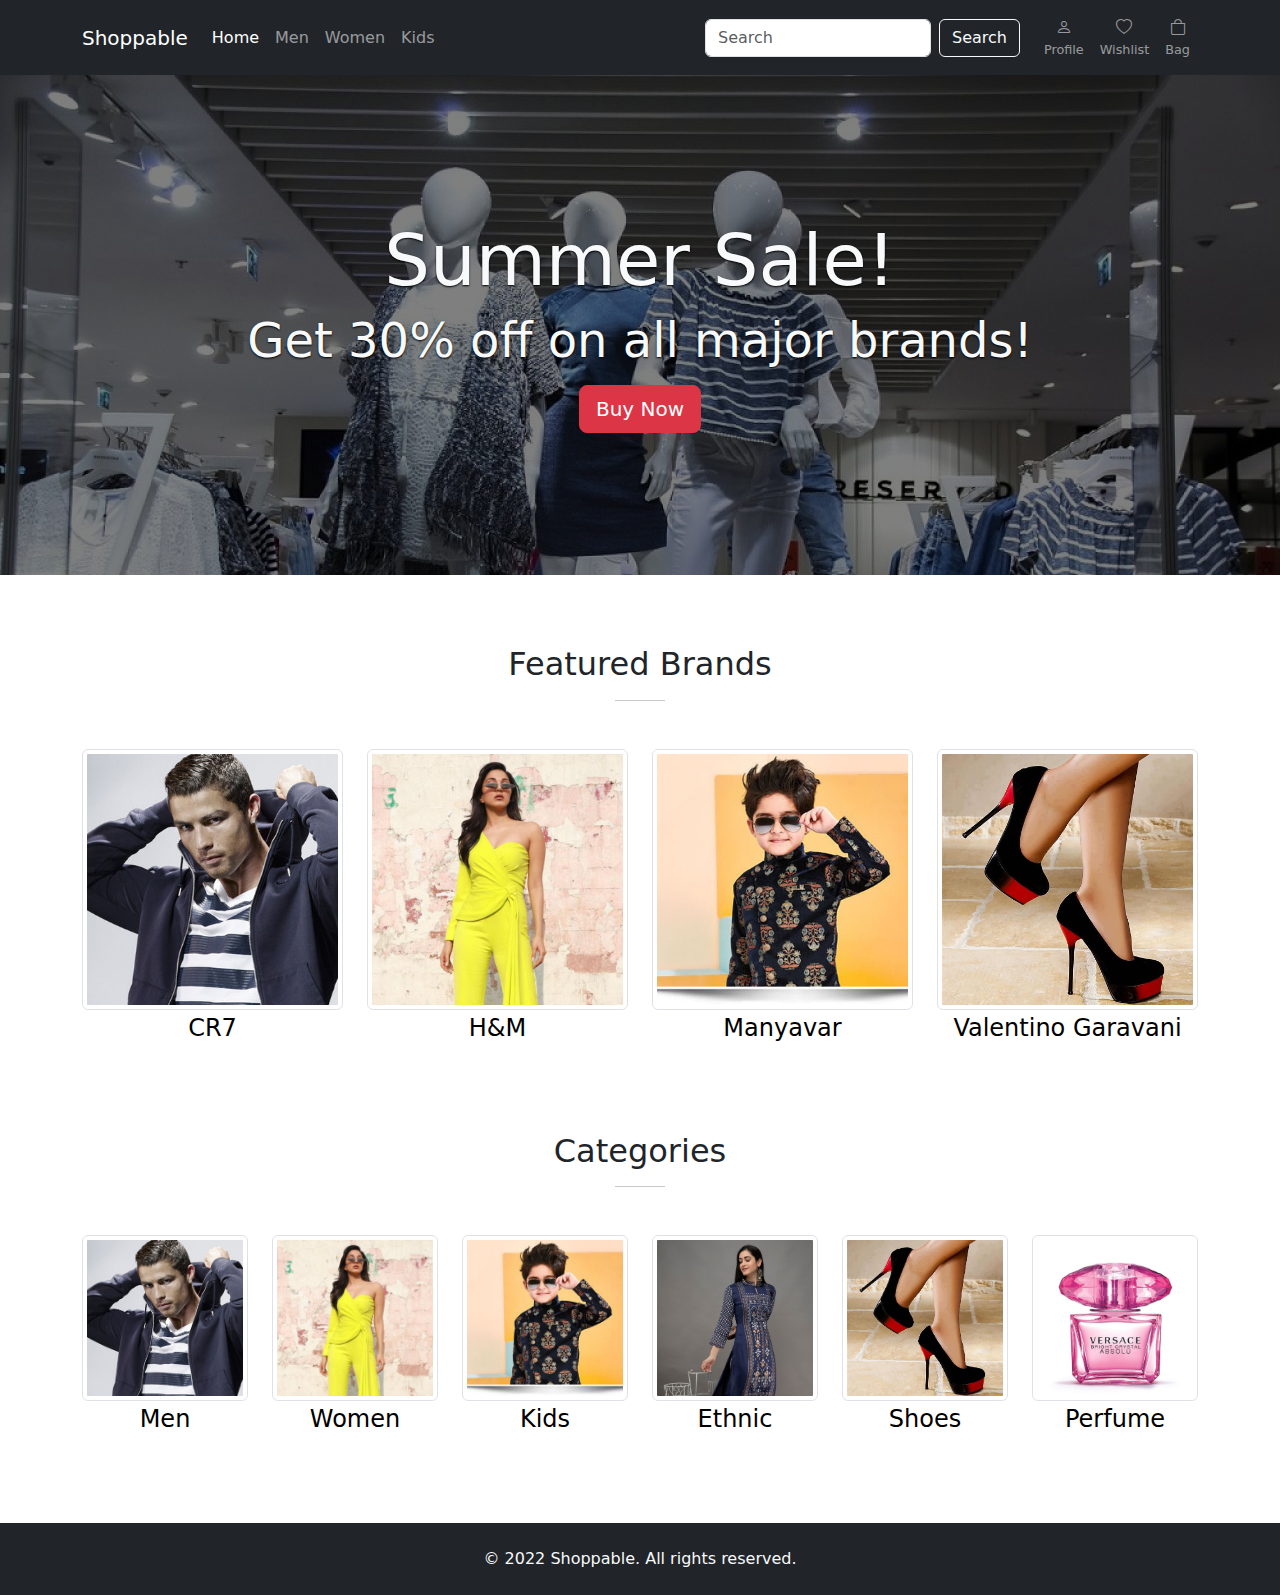
<file: index.html>
<!DOCTYPE html>
<html lang="en">

<head>
    <meta charset="UTF-8">
    <meta http-equiv="X-UA-Compatible" content="IE=edge">
    <meta name="viewport" content="width=device-width, initial-scale=1.0">
    <title>Shoppable</title>

    <link rel="stylesheet" href="https://cdn.jsdelivr.net/npm/bootstrap@5.2.0/dist/css/bootstrap.min.css">
    <link rel="stylesheet" href="style.css">
</head>

<body>
    <header class="sticky-top">
        <nav class="navbar navbar-expand-lg navbar-dark bg-dark">
            <div class="container">
                <a class="navbar-brand" href="index.html">Shoppable</a>
                <div class="navbar-nav ms-auto me-4 btn-nav-search">
                    <a href="#" class="nav-link">
                        <i class="bi bi-search"></i>
                    </a>
                </div>
                <button class="navbar-toggler" type="button" data-bs-toggle="collapse"
                    data-bs-target="#navbarSupportedContent" aria-controls="navbarSupportedContent"
                    aria-expanded="false" aria-label="Toggle navigation">
                    <span class="navbar-toggler-icon"></span>
                </button>
                <div class="collapse navbar-collapse" id="navbarSupportedContent">
                    <ul class="navbar-nav me-auto mb-2 mb-lg-0">
                        <li class="nav-item">
                            <a class="nav-link active" href="index.html">Home</a>
                        </li>
                        <li class="nav-item">
                            <a class="nav-link" href="products.html">Men</a>
                        </li>
                        <li class="nav-item">
                            <a class="nav-link" href="products.html">Women</a>
                        </li>
                        <li class="nav-item">
                            <a class="nav-link" href="products.html">Kids</a>
                        </li>
                    </ul>
                    <form class="d-none d-lg-flex" role="search">
                        <input class="form-control me-2" type="search" placeholder="Search" aria-label="Search">
                        <button class="btn btn-outline-light" type="submit">Search</button>
                    </form>
                    <ul class="navbar-nav ms-lg-3 mb-2 mb-lg-0">
                        <li class="nav-item">
                            <a class="nav-link nav-icon" href="#">
                                <i class="bi bi-person"></i>
                                <span class="small">Profile</span>
                            </a>
                        </li>
                        <li class="nav-item">
                            <a class="nav-link nav-icon" href="#">
                                <i class="bi bi-heart"></i>
                                <span class="small">Wishlist</span>
                            </a>
                        </li>
                        <li class="nav-item">
                            <a class="nav-link nav-icon" href="#">
                                <i class="bi bi-bag"></i>
                                <span class="small">Bag</span>
                            </a>
                        </li>
                    </ul>
                </div>
            </div>
        </nav>
    </header>

    <div class="banner d-flex align-items-center justify-content-center">
        <div class="text-light text-center">
            <h1 class="display-2 text-shadow">Summer Sale!</h1>
            <p class="display-5 text-shadow">Get 30% off on all major brands!</p>
            <a class="btn btn-danger btn-lg" href="products.html">Buy Now</a>
        </div>
    </div>

    <div class="container app-section">
        <div class="text-center mb-5">
            <h2>Featured Brands</h2>
            <hr class="center">
        </div>
        <div class="row">
            <div class="col-6 col-lg-3 d-flex justify-content-center">
                <a href="products.html">
                    <figure>
                        <div class="img-wrapper">
                            <img src="mens.jpg" class="img-thumbnail category-img" alt="Men's Clothings">
                        </div>
                        <figcaption>CR7</figcaption>
                    </figure>
                </a>
            </div>
            <div class="col-6 col-lg-3 d-flex justify-content-center">
                <a href="products.html">
                    <figure>
                        <div class="img-wrapper">
                            <img src="women.jpg" class="img-thumbnail category-img"
                                alt="Women's Clothings">
                        </div>
                        <figcaption>H&amp;M</figcaption>
                    </figure>
                </a>
            </div>
            <div class="col-6 col-lg-3 d-flex justify-content-center">
                <a href="products.html">
                    <figure>
                        <div class="img-wrapper">
                            <img src="kids.jpg" class="img-thumbnail category-img" alt="Kid's Clothing">
                        </div>
                        <figcaption>Manyavar</figcaption>
                    </figure>
                </a>
            </div>
            <div class="col-6 col-lg-3 d-flex justify-content-center">
                <a href="products.html">
                    <figure>
                        <div class="img-wrapper">
                            <img src="shoes.jpg" class="img-thumbnail category-img" alt="Kid's Clothing">
                        </div>
                        <figcaption>Valentino Garavani</figcaption>
                    </figure>
                </a>
            </div>
        </div>
    </div>

    <div class="container app-section">
        <div class="text-center mb-5">
            <h2>Categories</h2>
            <hr class="center">
        </div>
        <div class="row">
            <div class="col-6 col-sm-4 col-lg-2 d-flex justify-content-center">
                <a href="products.html">
                    <figure>
                        <div class="img-wrapper">
                            <img src="mens.jpg" class="img-thumbnail category-img" alt="Men's Clothings">
                        </div>
                        <figcaption>Men</figcaption>
                    </figure>
                </a>
            </div>
            <div class="col-6 col-sm-4 col-lg-2 d-flex justify-content-center">
                <a href="products.html">
                    <figure>
                        <div class="img-wrapper">
                            <img src="women.jpg" class="img-thumbnail category-img"
                                alt="Women's Clothings">
                        </div>
                        <figcaption>Women</figcaption>
                    </figure>
                </a>
            </div>
            <div class="col-6 col-sm-4 col-lg-2 d-flex justify-content-center">
                <a href="products.html">
                    <figure>
                        <div class="img-wrapper">
                            <img src="kids.jpg" class="img-thumbnail category-img" alt="Kid's Clothing">
                        </div>
                        <figcaption>Kids</figcaption>
                    </figure>
                </a>
            </div>
            <div class="col-6 col-sm-4 col-lg-2 d-flex justify-content-center">
                <a href="products.html">
                    <figure>
                        <div class="img-wrapper">
                            <img src="ethnic.jpg" class="img-thumbnail category-img" alt="Ethnic Clothing">
                        </div>
                        <figcaption>Ethnic</figcaption>
                    </figure>
                </a>
            </div>
            <div class="col-6 col-sm-4 col-lg-2 d-flex justify-content-center">
                <a href="products.html">
                    <figure>
                        <div class="img-wrapper">
                            <img src="shoes.jpg" class="img-thumbnail category-img" alt="Kid's Clothing">
                        </div>
                        <figcaption>Shoes</figcaption>
                    </figure>
                </a>
            </div>
            <div class="col-6 col-sm-4 col-lg-2 d-flex justify-content-center">
                <a href="products.html">
                    <figure>
                        <div class="img-wrapper">
                            <img src="perfume.jpg" class="img-thumbnail category-img" alt="Perfume">
                        </div>
                        <figcaption>Perfume</figcaption>
                    </figure>
                </a>
            </div>
        </div>
    </div>

    <footer class="bg-dark text-light py-4 text-center">

        <div>&copy; 2022 Shoppable. All rights reserved.</div>
    </footer>

    <script src="https://cdn.jsdelivr.net/npm/bootstrap@5.2.0/dist/js/bootstrap.bundle.min.js"></script>
</body>

</html>
</file>
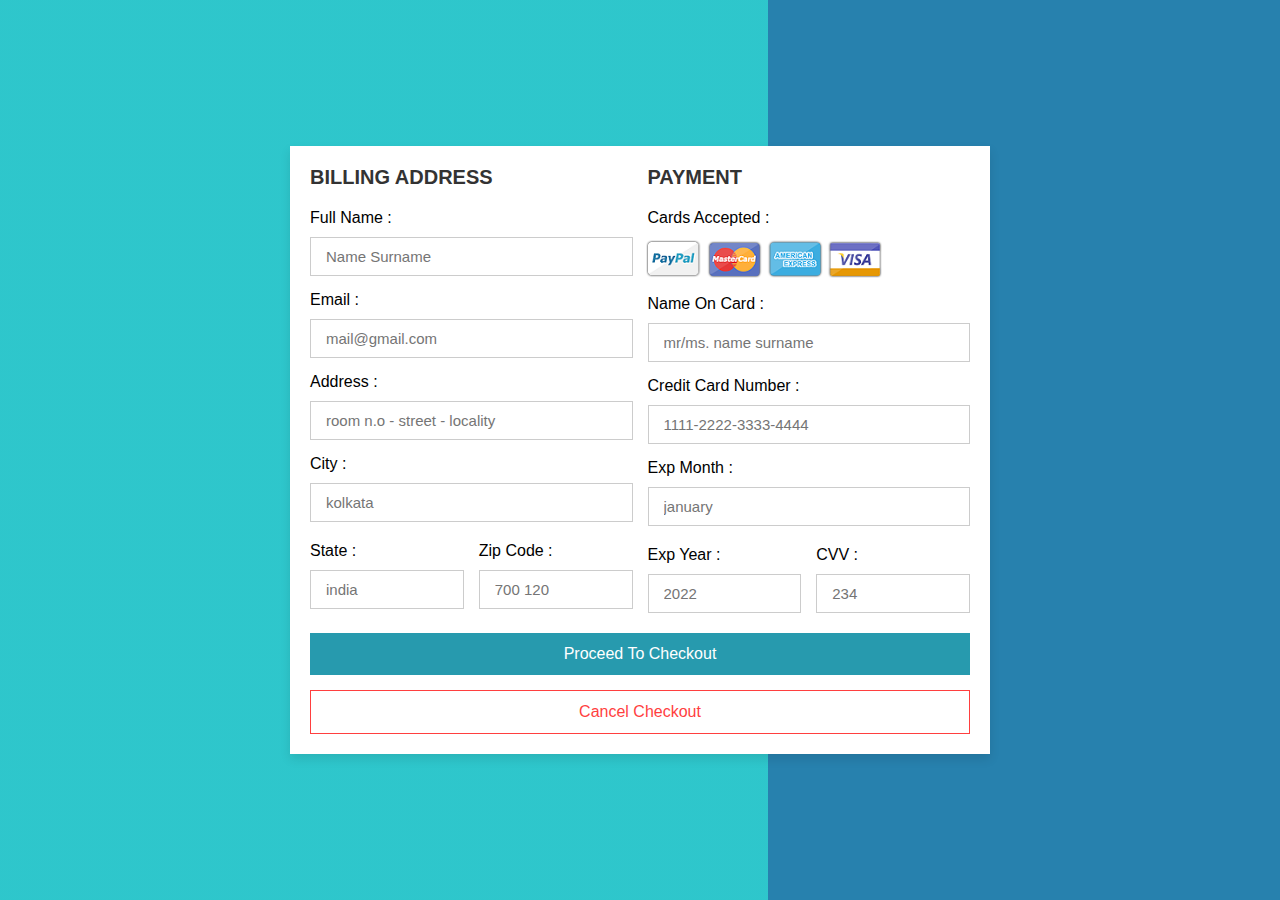
<file: checkout.html>
<!DOCTYPE html>
<html lang="en">

<head>
    <meta charset="UTF-8">
    <meta http-equiv="X-UA-Compatible" content="IE=edge">
    <meta name="viewport" content="width=device-width, initial-scale=1.0">
    <title>Shoppable</title>
    <link rel="stylesheet" href="checkout.css">
</head>

<body>
    <div class="container">

        <form action="">

            <div class="row">

                <div class="col">

                    <h3 class="title">billing address</h3>

                    <div class="inputBox">
                        <span>full name :</span>
                        <input type="text" placeholder="Name Surname">
                    </div>
                    <div class="inputBox">
                        <span>email :</span>
                        <input type="email" placeholder="mail@gmail.com">
                    </div>
                    <div class="inputBox">
                        <span>address :</span>
                        <input type="text" placeholder="room n.o - street - locality">
                    </div>
                    <div class="inputBox">
                        <span>city :</span>
                        <input type="text" placeholder="kolkata">
                    </div>

                    <div class="flex">
                        <div class="inputBox">
                            <span>state :</span>
                            <input type="text" placeholder="india">
                        </div>
                        <div class="inputBox">
                            <span>zip code :</span>
                            <input type="text" placeholder="700 120">
                        </div>
                    </div>

                </div>

                <div class="col">

                    <h3 class="title">payment</h3>

                    <div class="inputBox">
                        <span>cards accepted :</span>
                        <img src="card_img.png" alt="All cards accepted">
                    </div>
                    <div class="inputBox">
                        <span>name on card :</span>
                        <input type="text" placeholder="mr/ms. name surname">
                    </div>
                    <div class="inputBox">
                        <span>credit card number :</span>
                        <input type="text" placeholder="1111-2222-3333-4444">
                    </div>
                    <div class="inputBox">
                        <span>exp month :</span>
                        <input type="text" placeholder="january">
                    </div>

                    <div class="flex">
                        <div class="inputBox">
                            <span>exp year :</span>
                            <input type="number" placeholder="2022">
                        </div>
                        <div class="inputBox">
                            <span>CVV :</span>
                            <input type="text" placeholder="234">
                        </div>
                    </div>

                </div>

            </div>

            <button type="submit" class="btn btn-submit">Proceed to Checkout</button>
            <a type="submit" class="btn btn-cancel" style="margin-top: 15px" href="#">Cancel Checkout</a>

        </form>

    </div>

</body>

</html>
</file>
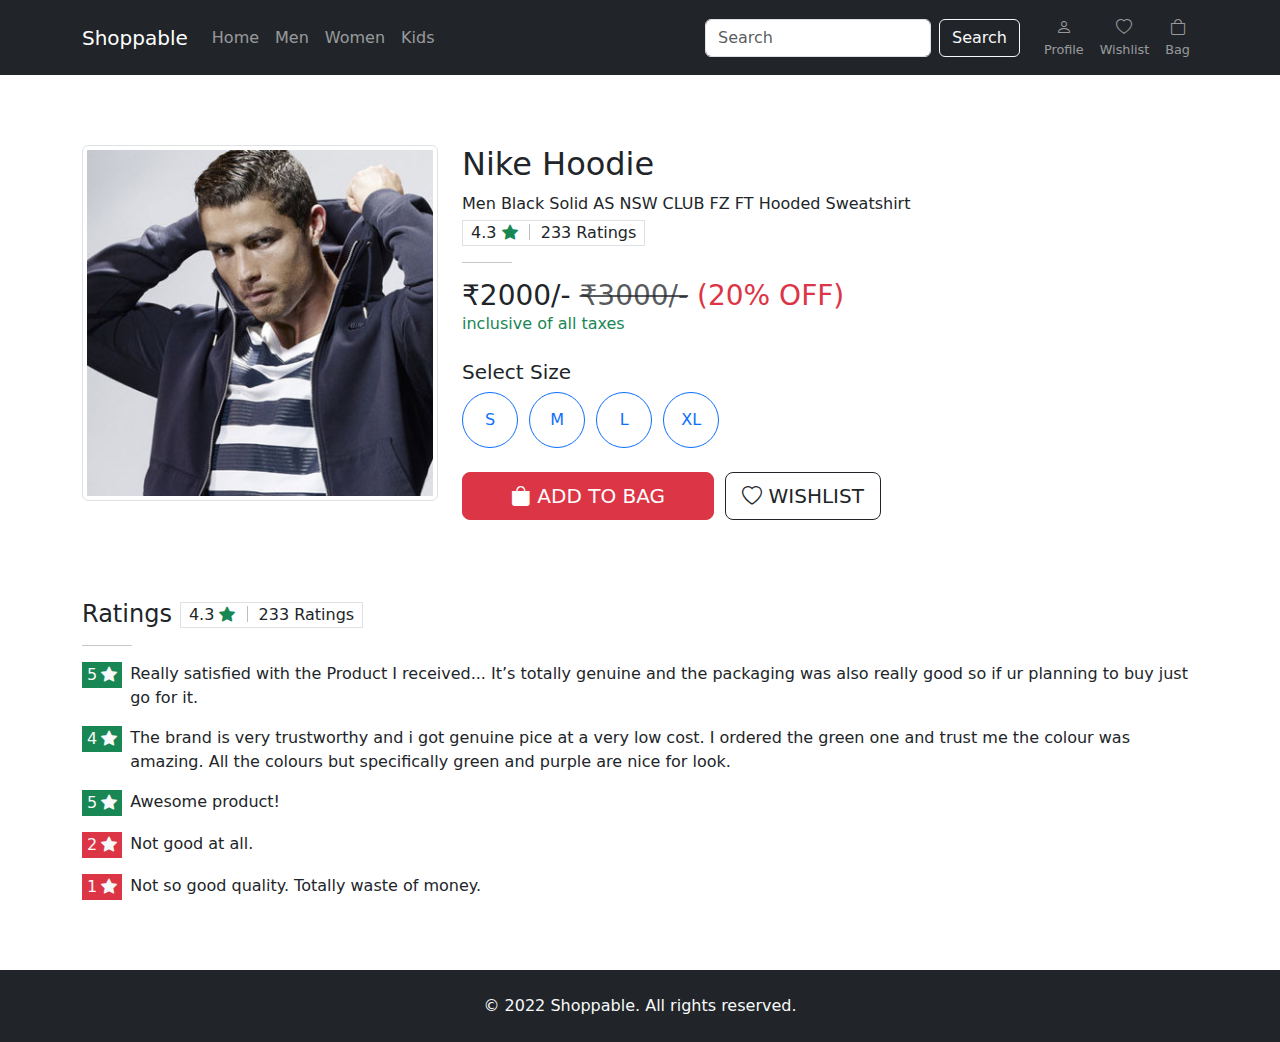
<file: product-detail.html>
<!DOCTYPE html>
<html lang="en">

<head>
    <meta charset="UTF-8">
    <meta http-equiv="X-UA-Compatible" content="IE=edge">
    <meta name="viewport" content="width=device-width, initial-scale=1.0">
    <title>Shoppable</title>

    <link rel="stylesheet" href="https://cdn.jsdelivr.net/npm/bootstrap@5.2.0/dist/css/bootstrap.min.css">
    <link rel="stylesheet" href="style.css">
</head>

<body>
    <header class="sticky-top">
        <nav class="navbar navbar-expand-lg navbar-dark bg-dark">
            <div class="container">
                <a class="navbar-brand" href="index.html">Shoppable</a>
                <div class="navbar-nav ms-auto me-4 btn-nav-search">
                    <a href="#" class="nav-link">
                        <i class="bi bi-search"></i>
                    </a>
                </div>
                <button class="navbar-toggler" type="button" data-bs-toggle="collapse"
                    data-bs-target="#navbarSupportedContent" aria-controls="navbarSupportedContent"
                    aria-expanded="false" aria-label="Toggle navigation">
                    <span class="navbar-toggler-icon"></span>
                </button>
                <div class="collapse navbar-collapse" id="navbarSupportedContent">
                    <ul class="navbar-nav me-auto mb-2 mb-lg-0">
                        <li class="nav-item">
                            <a class="nav-link" href="index.html">Home</a>
                        </li>
                        <li class="nav-item">
                            <a class="nav-link" href="products.html">Men</a>
                        </li>
                        <li class="nav-item">
                            <a class="nav-link" href="products.html">Women</a>
                        </li>
                        <li class="nav-item">
                            <a class="nav-link" href="products.html">Kids</a>
                        </li>
                    </ul>
                    <form class="d-none d-lg-flex" role="search">
                        <input class="form-control me-2" type="search" placeholder="Search" aria-label="Search">
                        <button class="btn btn-outline-light" type="submit">Search</button>
                    </form>
                    <ul class="navbar-nav ms-lg-3 mb-2 mb-lg-0">
                        <li class="nav-item">
                            <a class="nav-link nav-icon" href="#">
                                <i class="bi bi-person"></i>
                                <span class="small">Profile</span>
                            </a>
                        </li>
                        <li class="nav-item">
                            <a class="nav-link nav-icon" href="#">
                                <i class="bi bi-heart"></i>
                                <span class="small">Wishlist</span>
                            </a>
                        </li>
                        <li class="nav-item">
                            <a class="nav-link nav-icon" href="#">
                                <i class="bi bi-bag"></i>
                                <span class="small">Bag</span>
                            </a>
                        </li>
                    </ul>
                </div>
            </div>
        </nav>
    </header>

    <div class="container app-section mb-3">
        <div class="row">
            <div class="col-md-4">
                <figure>
                    <div class="product-img-wrapper">
                        <img src="mens.jpg" class="img-thumbnail" alt="Men's Clothings">
                    </div>
                </figure>
            </div>
            <div class="col-md-8">
                <div class="mb-5">
                    <h1 class="h2">Nike Hoodie</h1>
                    <p class="mb-1">Men Black Solid AS NSW CLUB FZ FT Hooded Sweatshirt</p>
                    <div class="d-inline-block border px-2">
                        4.3 <i class="bi bi-star-fill text-success"></i>
                        <div class="divider-rating"></div> 233 Ratings
                    </div>
                    <hr>
                    <div class="h3 mb-0">
                        <span>₹2000/-</span>
                        <span class="text-decoration-line-through fw-normal text-muted">₹3000/-</span>
                        <span class="text-danger fw-normal">(20% OFF)</span>
                    </div>
                    <div class="text-success">inclusive of all taxes</div>
                    <div class="h5 mt-4">Select Size</div>
                    <div class="btn-list">
                        <button class="btn btn-outline-primary btn-round">S</button>
                        <button class="btn btn-outline-primary btn-round">M</button>
                        <button class="btn btn-outline-primary btn-round">L</button>
                        <button class="btn btn-outline-primary btn-round">XL</button>
                    </div>
                    <div class="btn-list mt-4">
                        <button class="btn btn-danger btn-lg px-5 mb-3 btn-responsive">
                            <i class="bi bi-bag-fill"></i> ADD TO BAG
                        </button>
                        <button class="btn btn-outline-dark btn-lg mb-3 btn-responsive">
                            <i class="bi bi-heart"></i> WISHLIST
                        </button>
                    </div>
                </div>
            </div>
        </div>
    </div>

    <div class="container app-section mt-3">
        <div class="d-flex align-items-center">
            <h2 class="h4 mb-0 me-2">Ratings</h2>
            <div class="d-inline-block border px-2">
                4.3 <i class="bi bi-star-fill text-success"></i>
                <div class="divider-rating"></div> 233 Ratings
            </div>
        </div>
        <hr>
        <div>
            <div class="product-rating-item mb-3">
                <div class="product-rating-value me-2 text-light bg-success">
                    <span class="me-1">5</span> <i class="bi bi-star-fill"></i>
                </div>
                <div class="product-rating-detail">Really satisfied with the Product I received... It’s totally genuine
                    and the packaging was also really good so if ur planning to buy just go for it.</div>
            </div>
            <div class="product-rating-item mb-3">
                <div class="product-rating-value me-2 text-light bg-success">
                    <span class="me-1">4</span> <i class="bi bi-star-fill"></i>
                </div>
                <div class="product-rating-detail">The brand is very trustworthy and i got genuine pice at a very low
                    cost. I ordered the green one and trust me the colour was amazing. All the colours but specifically
                    green and purple are nice for look.</div>
            </div>
            <div class="product-rating-item mb-3">
                <div class="product-rating-value me-2 text-light bg-success">
                    <span class="me-1">5</span> <i class="bi bi-star-fill"></i>
                </div>
                <div class="product-rating-detail">Awesome product!</div>
            </div>
            <div class="product-rating-item mb-3">
                <div class="product-rating-value me-2 text-light bg-danger">
                    <span class="me-1">2</span> <i class="bi bi-star-fill"></i>
                </div>
                <div class="product-rating-detail">Not good at all.</div>
            </div>
            <div class="product-rating-item mb-3">
                <div class="product-rating-value me-2 text-light bg-danger">
                    <span class="me-1">1</span> <i class="bi bi-star-fill"></i>
                </div>
                <div class="product-rating-detail">Not so good quality. Totally waste of money.</div>
            </div>
        </div>
    </div>

    <footer class="bg-dark text-light py-4 text-center">
       
        <div>&copy; 2022 Shoppable. All rights reserved.</div>
    </footer>

    <script src="https://cdn.jsdelivr.net/npm/bootstrap@5.2.0/dist/js/bootstrap.bundle.min.js"></script>

</body>

</html>
</file>
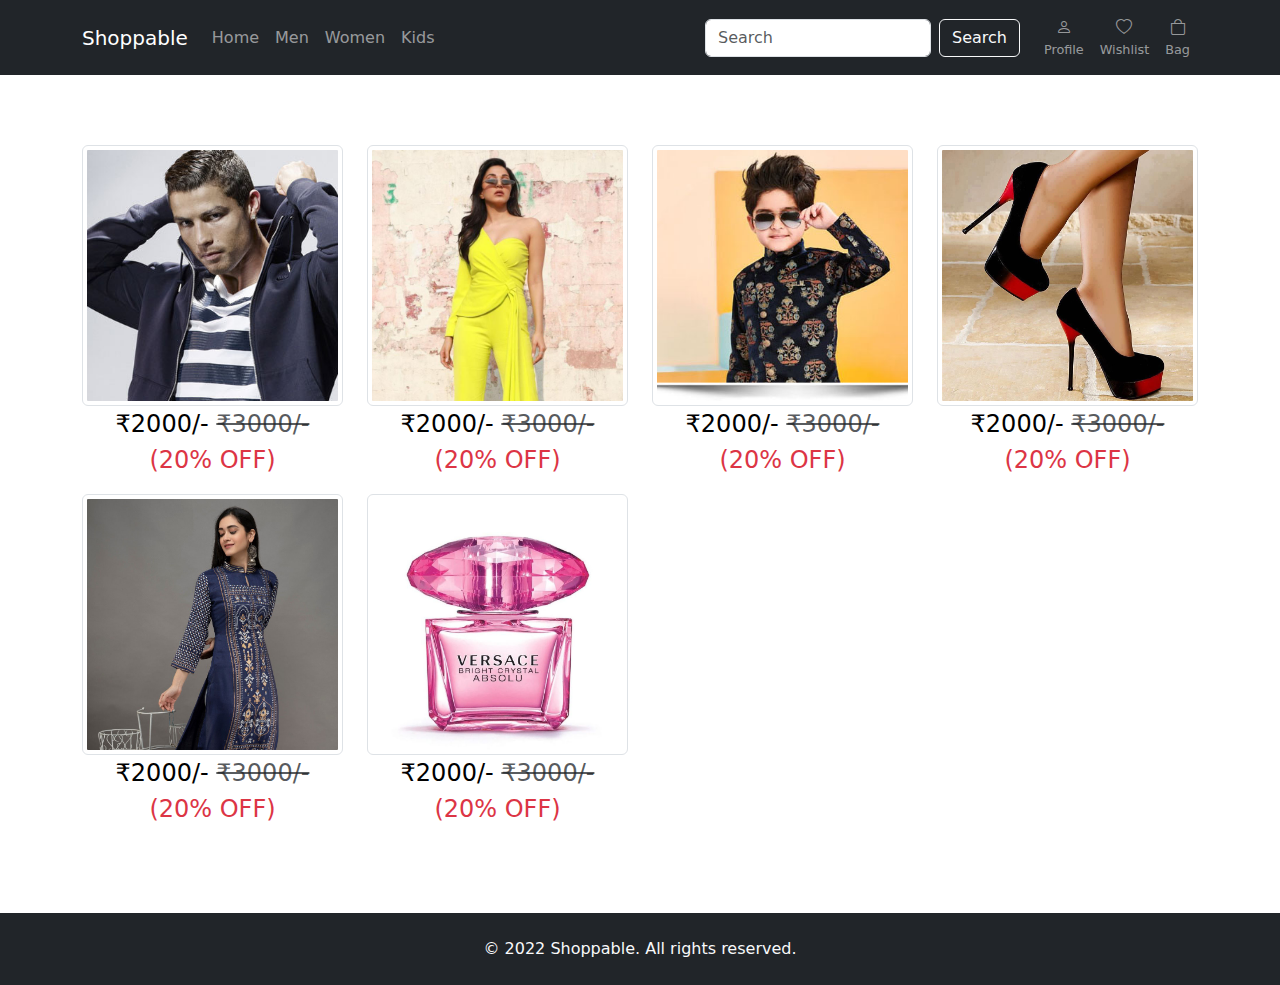
<file: products.html>
<!DOCTYPE html>
<html lang="en">

<head>
    <meta charset="UTF-8">
    <meta http-equiv="X-UA-Compatible" content="IE=edge">
    <meta name="viewport" content="width=device-width, initial-scale=1.0">
    <title>Shoppable</title>

    <link rel="stylesheet" href="https://cdn.jsdelivr.net/npm/bootstrap@5.2.0/dist/css/bootstrap.min.css">
    <link rel="stylesheet" href="style.css">
</head>

<body>
    <header class="sticky-top">
        <nav class="navbar navbar-expand-lg navbar-dark bg-dark">
            <div class="container">
                <a class="navbar-brand" href="index.html">Shoppable</a>
                <div class="navbar-nav ms-auto me-4 btn-nav-search">
                    <a href="#" class="nav-link">
                        <i class="bi bi-search"></i>
                    </a>
                </div>
                <button class="navbar-toggler" type="button" data-bs-toggle="collapse"
                    data-bs-target="#navbarSupportedContent" aria-controls="navbarSupportedContent"
                    aria-expanded="false" aria-label="Toggle navigation">
                    <span class="navbar-toggler-icon"></span>
                </button>
                <div class="collapse navbar-collapse" id="navbarSupportedContent">
                    <ul class="navbar-nav me-auto mb-2 mb-lg-0">
                        <li class="nav-item">
                            <a class="nav-link" href="index.html">Home</a>
                        </li>
                        <li class="nav-item">
                            <a class="nav-link" href="products.html">Men</a>
                        </li>
                        <li class="nav-item">
                            <a class="nav-link" href="products.html">Women</a>
                        </li>
                        <li class="nav-item">
                            <a class="nav-link" href="products.html">Kids</a>
                        </li>
                    </ul>
                    <form class="d-none d-lg-flex" role="search">
                        <input class="form-control me-2" type="search" placeholder="Search" aria-label="Search">
                        <button class="btn btn-outline-light" type="submit">Search</button>
                    </form>
                    <ul class="navbar-nav ms-lg-3 mb-2 mb-lg-0">
                        <li class="nav-item">
                            <a class="nav-link nav-icon" href="#">
                                <i class="bi bi-person"></i>
                                <span class="small">Profile</span>
                            </a>
                        </li>
                        <li class="nav-item">
                            <a class="nav-link nav-icon" href="#">
                                <i class="bi bi-heart"></i>
                                <span class="small">Wishlist</span>
                            </a>
                        </li>
                        <li class="nav-item">
                            <a class="nav-link nav-icon" href="#">
                                <i class="bi bi-bag"></i>
                                <span class="small">Bag</span>
                            </a>
                        </li>
                    </ul>
                </div>
            </div>
        </nav>
    </header>

    <div class="container app-section">
        <div class="row">
            <div class="col-sm-6 col-lg-3 d-flex justify-content-center">
                <a href="product-detail.html">
                    <figure>
                        <div class="img-wrapper">
                            <img src="mens.jpg" class="img-thumbnail category-img" alt="Men's Clothings">
                        </div>
                        <figcaption>
                            <span>₹2000/-</span>
                            <span class="text-decoration-line-through text-muted">₹3000/-</span>
                            <span class="text-danger">(20% OFF)</span>
                        </figcaption>
                    </figure>
                </a>
            </div>
            <div class="col-sm-6 col-lg-3 d-flex justify-content-center">
                <a href="product-detail.html">
                    <figure>
                        <div class="img-wrapper">
                            <img src="women.jpg" class="img-thumbnail category-img"
                                alt="Women's Clothings">
                        </div>
                        <figcaption>
                            <span>₹2000/-</span>
                            <span class="text-decoration-line-through text-muted">₹3000/-</span>
                            <span class="text-danger">(20% OFF)</span>
                        </figcaption>
                    </figure>
                </a>
            </div>
            <div class="col-sm-6 col-lg-3 d-flex justify-content-center">
                <a href="product-detail.html">
                    <figure>
                        <div class="img-wrapper">
                            <img src="kids.jpg" class="img-thumbnail category-img" alt="Kid's Clothing">
                        </div>
                        <figcaption>
                            <span>₹2000/-</span>
                            <span class="text-decoration-line-through text-muted">₹3000/-</span>
                            <span class="text-danger">(20% OFF)</span>
                        </figcaption>
                    </figure>
                </a>
            </div>
            <div class="col-sm-6 col-lg-3 d-flex justify-content-center">
                <a href="product-detail.html">
                    <figure>
                        <div class="img-wrapper">
                            <img src="shoes.jpg" class="img-thumbnail category-img" alt="Kid's Clothing">
                        </div>
                        <figcaption>
                            <span>₹2000/-</span>
                            <span class="text-decoration-line-through text-muted">₹3000/-</span>
                            <span class="text-danger">(20% OFF)</span>
                        </figcaption>
                    </figure>
                </a>
            </div>
            <div class="col-sm-6 col-lg-3 d-flex justify-content-center">
                <a href="product-detail.html">
                    <figure>
                        <div class="img-wrapper">
                            <img src="ethnic.jpg" class="img-thumbnail category-img" alt="Kid's Clothing">
                        </div>
                        <figcaption>
                            <span>₹2000/-</span>
                            <span class="text-decoration-line-through text-muted">₹3000/-</span>
                            <span class="text-danger">(20% OFF)</span>
                        </figcaption>
                    </figure>
                </a>
            </div>
            <div class="col-sm-6 col-lg-3 d-flex justify-content-center">
                <a href="product-detail.html">
                    <figure>
                        <div class="img-wrapper">
                            <img src="perfume.jpg" class="img-thumbnail category-img" alt="Kid's Clothing">
                        </div>
                        <figcaption>
                            <span>₹2000/-</span>
                            <span class="text-decoration-line-through text-muted">₹3000/-</span>
                            <span class="text-danger">(20% OFF)</span>
                        </figcaption>
                    </figure>
                </a>
            </div>
        </div>
    </div>

    <footer class="bg-dark text-light py-4 text-center">
       
        <div>&copy; 2022 Shoppable. All rights reserved.</div>
    </footer>

    <script src="https://cdn.jsdelivr.net/npm/bootstrap@5.2.0/dist/js/bootstrap.bundle.min.js"></script>

</body>

</html>
</file>
<file: checkout.css>
body {
    margin: 0;
    font-family: 'Source Sans Pro', sans-serif;
}

* {
    font-family: 'Poppins', sans-serif;
    margin: 0;
    padding: 0;
    box-sizing: border-box;
    outline: none;
    border: none;
    text-transform: capitalize;
    transition: all .2s linear;
}

.container {
    display: flex;
    justify-content: center;
    align-items: center;
    padding: 25px;
    min-height: 100vh;
    background: linear-gradient(90deg, hsl(182, 63%, 49%) 60%, #2781ae 40.1%);
}

.container form {
    padding: 20px;
    width: 700px;
    background: #fff;
    box-shadow: 0 5px 10px rgba(0, 0, 0, .1);
}

.container form .row {
    display: flex;
    flex-wrap: wrap;
    gap: 15px;
}

.container form .row .col {
    flex: 1 1 250px;
}

.container form .row .col .title {
    font-size: 20px;
    color: #333;
    padding-bottom: 5px;
    text-transform: uppercase;
}

.container form .row .col .inputBox {
    margin: 15px 0;
}

.container form .row .col .inputBox span {
    margin-bottom: 10px;
    display: block;
}

.container form .row .col .inputBox input {
    width: 100%;
    border: 1px solid #ccc;
    padding: 10px 15px;
    font-size: 15px;
    text-transform: none;
}

.container form .row .col .inputBox input:focus {
    border: 1px solid #000;
}

.container form .row .col .flex {
    display: flex;
    gap: 15px;
}

.container form .row .col .flex .inputBox {
    margin-top: 5px;
}

.container form .row .col .inputBox img {
    height: 34px;
    margin-top: 5px;
    filter: drop-shadow(0 0 1px #000);
}

.container form .btn {
    display: block;
    width: 100%;
    padding: 12px 0;
    font-size: 16px;
    text-align: center;
    background: #279aae;
    color: #fff;
    text-decoration: none;
    margin-top: 5px;
    cursor: pointer;
}

.container form .btn-submit {
    background: #279aae;
    color: #fff;
}

.container form .btn-cancel {
    background: #ffffff;
    color: #ff3f3f;
    border: 1px solid #ff3f3f;
}

.container form .btn-submit:hover {
    background: #2e78cc;
}

.container form .btn-cancel:hover {
    background: #ff3f3f;
    color: #fff;
}
</file>
<file: style.css>
@import url("https://cdn.jsdelivr.net/npm/bootstrap-icons@1.9.1/font/bootstrap-icons.css");

.banner {
    background-image: linear-gradient(rgba(0, 0, 0, 0.5),
            rgba(0, 0, 0, 0.5)), url('banner.jpg');
    background-size: cover;
    background-position: top center;
    min-height: 500px;
}

.banner-not-found {
    min-height: calc(100vh - 168px);
}

@media (max-width: 991px) {
    .banner-not-found {
        min-height: calc(100vh - 150px);
    }
}

@media (min-width: 992px) {
    .nav-icon {
        text-align: center;
        display: inline-flex;
        flex-direction: column;
    }

    .nav-icon span {
        font-size: 0.8em;
    }

    .btn-nav-search {
        display: none;
    }
}

.category-img {
    max-height: 300px;
}

.app-section {
    margin-top: 70px;
    margin-bottom: 70px;
}

.app-section hr {
    width: 50px;
}

.app-section hr.center {
    margin: 1rem auto;
}

.app-section figcaption {
    font-size: 1.5rem;
    text-align: center;
}

.app-section a {
    color: #000;
    text-decoration: none;
}

.app-section a .img-wrapper {
    transition: 0.2s all ease;
}

.app-section a:hover .img-wrapper {
    transform: scale(0.96);
}

.text-shadow {
    text-shadow: 0 1px 2px #000;
}

.divider-rating {
    display: inline-block;
    height: 1rem;
    border-right: 1px solid #bebebe;
    vertical-align: -2px;
    margin: 0 6px;
}

.btn-round {
    display: inline-flex;
    align-items: center;
    justify-content: center;
    height: 56px;
    width: 56px;
    border-radius: 50%;
}

.btn-list button:not(:last-child) {
    margin-right: 6px;
}

@media (max-width: 575px) {
    .btn-responsive {
        width: 100%;
    }
}

.product-rating-item {
    display: flex;
    align-items: start;
}

.product-rating-item .product-rating-value {
    display: flex;
    padding: 1px 5px;
}
</file>
